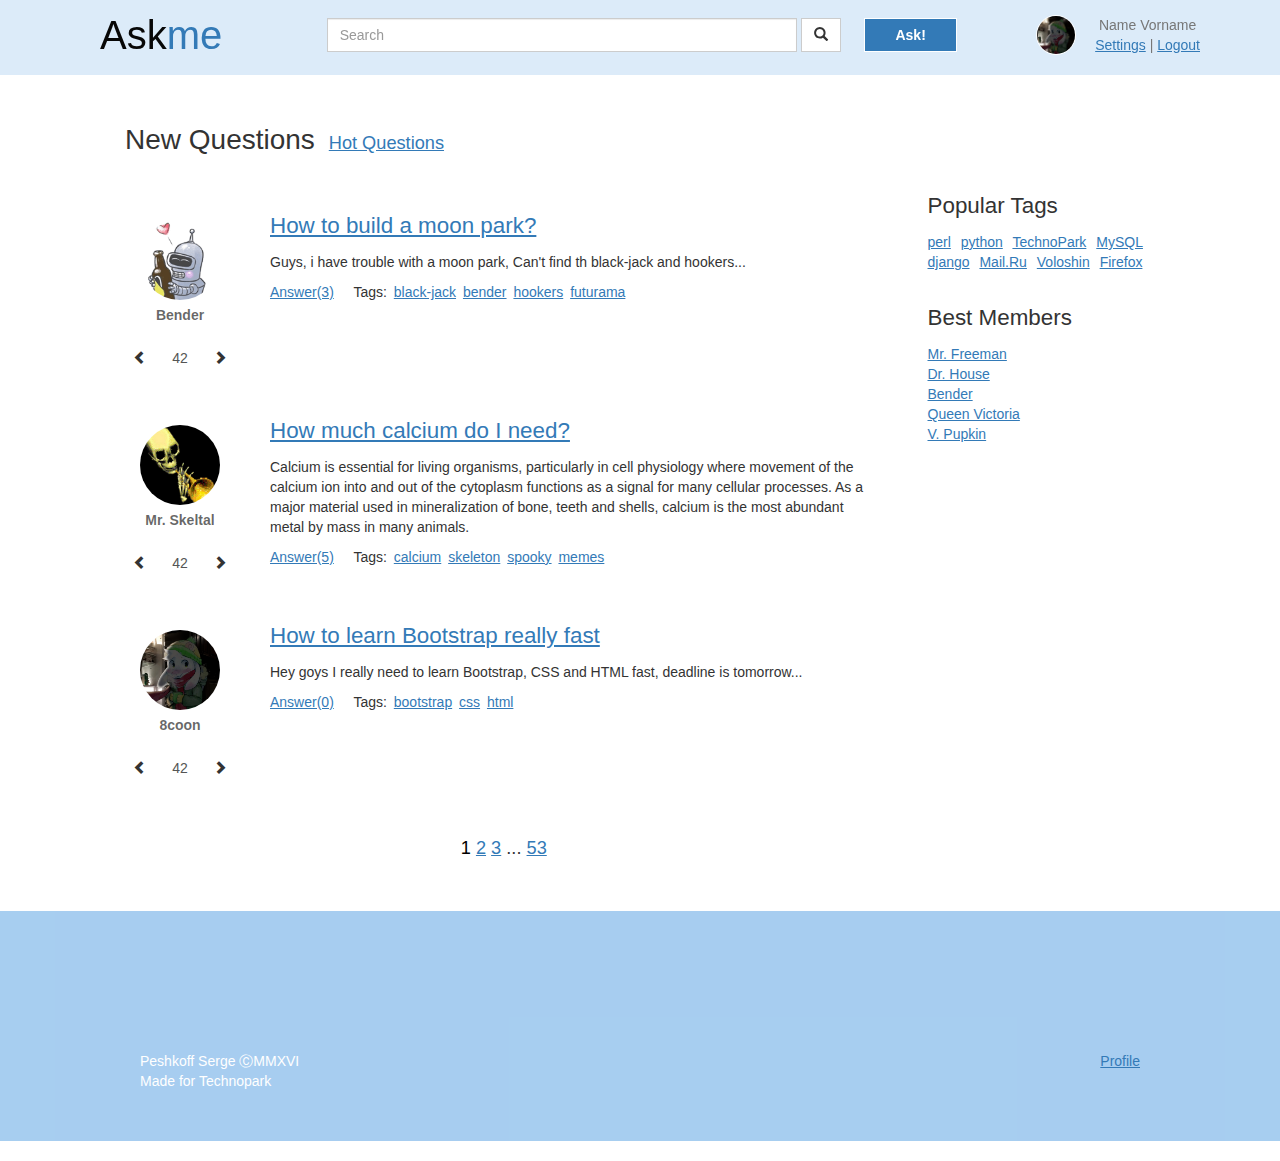
<file: index.html>
<!DOCTYPE html>
<html lang="ru">
<head>
	<meta charset="utf-8">
	<meta name="viewport" content="width = device-width, initial-scale = 1">

	<title>Askme</title>

	<link href="bootstrap/css/bootstrap.min.css" rel="stylesheet">
	<link href="style.css" rel="stylesheet">
	<link href="spinner.css" rel="stylesheet">
</head>
<body>
	<nav class="navbar navbar-default navbar-fixed-top">
		<div class="container-fluid">
			<div id="bs-example-navbar-collapse-1">
				<ul class="nav navbar-nav navbar-left">
					<li>
						<a class="navbar-brand" href="index.html">
							<span id="ac-logo-text">
							<!--span class="glyphicon glyphicon-question-sign"id="ac-logo-glyphicon">
							</span-->
								Ask<span id="ac-logo-text-accent">me</span>
							</span>
						</a>
					</li>
				</ul>


				<ul class="nav navbar-nav navbar-right">
					<li>
						<img class="navbar-right ac-avatar-preview" src="graphic/avatar.png">
					</li>
					<li>
						<p class="navbar-text navbar-right ac-userbox">
							<span class="ac-username">Name Vorname</span><br>
							<a href="login.html">Settings</a>
							|
							<a href="#">Logout</a>
						</p>
					</li>
				</ul>

				<ul class="nav navbar-nav">
					<li>
						<form class="navbar-form navbar-right ac-inline-block" role="search">
							<div class="form-group">
								<input type="text" class="form-control ac-inline-block ac-search-text" placeholder="Search">
								<button type="submit" class="btn btn-default ac-inline-block">
									<span class="glyphicon glyphicon-search"></span>
								</button>
							</div>
						</form>
					</li>
					<li>
						<button type="button" id="ac-ask" class="ac-ask-btn btn btn-default navbar-btn navbar-right">
							Ask!
						</button>
					</li>
				</ul>
			</div>
		</div>
	</nav>

	<div class="container">
		<div class="row">
			<div class="col-sm-12" id="ac-nav-links">
				<a href="#" class="ac-nav-link" selected>New Questions</a>
				<a href="#" class="ac-nav-link">Hot Questions</a>
			</div>
		</div>

		<div class="row">
			<div class="row">
				<div class="col-sm-9">

					<div class="ac-post-desc" id="ac-post-id-000">
						<div class="ac-post-left">
							<div class="ac-post-img">
								<img src="graphic/bender.png">

								<div class="ac-post-author">
									Bender
								</div>

								<div class="ac-post-updown" id="ac-post-updown-id-000">
									<div class="input-group input-group-xs spinner">
										<span class="input-group-btn btn-spinner">
											<button class="btn btn-secondary" type="button">
												<i class="glyphicon glyphicon-chevron-left"></i>
											</button>
										</span>

										<input type="text" class="form-control" value="42" readonly>
										
										<span class="input-group-btn">
											<button class="btn btn-secondary" type="button">
												<i class="glyphicon glyphicon-chevron-right"></i>
											</button>
										</span>

									</div>
								</div>
							</div>
						</div>

						<div class="ac-post-right">
							<div class="ac-post-title">
								<a class="ac-large" href="question.html">How to build a moon park?</a>
							</div>

							<div class="ac-post-text">
								Guys, i have trouble with a moon park, Can't find th black-jack and hookers...
							</div>

							<div class="ac-post-down">
								<a href="#" class="ac-post-answer">Answer(3)</a>
								Tags: 
								<a href="#" class="ac-post-tag">black-jack</a>
								<a href="#" class="ac-post-tag">bender</a>
								<a href="#" class="ac-post-tag">hookers</a>
								<a href="#" class="ac-post-tag">futurama</a>
							</div>
						</div>
					</div>



					<div class="ac-post-desc" id="ac-post-id-001">
						<div class="ac-post-left">
							<div class="ac-post-img">
								<img src="graphic/mrmailetz.png">

								<div class="ac-post-author">
									Mr. Skeltal
								</div>

								<div class="ac-post-updown" id="ac-post-updown-id-001">
									<div class="input-group input-group-xs spinner">
										<span class="input-group-btn btn-spinner">
											<button class="btn btn-secondary" type="button">
												<i class="glyphicon glyphicon-chevron-left"></i>
											</button>
										</span>

										<input type="text" class="form-control" value="42" readonly>
										
										<span class="input-group-btn">
											<button class="btn btn-secondary" type="button">
												<i class="glyphicon glyphicon-chevron-right"></i>
											</button>
										</span>

									</div>
								</div>
							</div>
						</div>

						<div class="ac-post-right">
							<div class="ac-post-title">
								<a class="ac-large" href="#">How much calcium do I need?</a>
							</div>

							<div class="ac-post-text">
								Calcium is essential for living organisms, particularly in cell physiology where movement of the calcium ion into and out of the cytoplasm functions as a signal for many cellular processes. As a major material used in mineralization of bone, teeth and shells, calcium is the most abundant metal by mass in many animals.
							</div>

							<div class="ac-post-down">
								<a href="#" class="ac-post-answer">Answer(5)</a>
								Tags: 
								<a href="#" class="ac-post-tag">calcium</a>
								<a href="#" class="ac-post-tag">skeleton</a>
								<a href="#" class="ac-post-tag">spooky</a>
								<a href="#" class="ac-post-tag">memes</a>
							</div>
						</div>
					</div>



					<div class="ac-post-desc" id="ac-post-id-002">
						<div class="ac-post-left">
							<div class="ac-post-img">
								<img src="graphic/avatar.png">

								<div class="ac-post-author">
									8coon
								</div>

								<div class="ac-post-updown" id="ac-post-updown-id-002">
									<div class="input-group input-group-xs spinner">
										<span class="input-group-btn btn-spinner">
											<button class="btn btn-secondary" type="button">
												<i class="glyphicon glyphicon-chevron-left"></i>
											</button>
										</span>

										<input type="text" class="form-control" value="42" readonly>
										
										<span class="input-group-btn">
											<button class="btn btn-secondary" type="button">
												<i class="glyphicon glyphicon-chevron-right"></i>
											</button>
										</span>

									</div>
								</div>
							</div>
						</div>

						<div class="ac-post-right">
							<div class="ac-post-title">
								<a class="ac-large" href="#">How to learn Bootstrap really fast</a>
							</div>

							<div class="ac-post-text">
								Hey goys I really need to learn Bootstrap, CSS and HTML fast, deadline is tomorrow...
							</div>

							<div class="ac-post-down">
								<a href="#" class="ac-post-answer">Answer(0)</a>
								Tags: 
								<a href="#" class="ac-post-tag">bootstrap</a>
								<a href="#" class="ac-post-tag">css</a>
								<a href="#" class="ac-post-tag">html</a>
							</div>
						</div>
					</div>

					<!-- Insert more comments here -->

					<div class="ac-pagination">
						<a href="#" selected>1</a>
						<a href="#">2</a>
						<a href="#">3</a>
						<span>...</span>
						<a href="#">53</a>
					</div>
				</div>

				<div class="col-sm-3">
					<div class="ac-right-box">
						<div class="ac-large">Popular Tags</div>
						<span class="ac-tag" style="font-size: 100%;"><a href="#">perl</a></span>
						<span class="ac-tag" style="font-size: 100%;"><a href="#">python</a></span>
						<span class="ac-tag" style="font-size: 100%;"><a href="#">TechnoPark</a></span>
						<span class="ac-tag" style="font-size: 100%;"><a href="#">MySQL</a></span>
						<span class="ac-tag" style="font-size: 100%;"><a href="#">django</a></span>
						<span class="ac-tag" style="font-size: 100%;"><a href="#">Mail.Ru</a></span>
						<span class="ac-tag" style="font-size: 100%;"><a href="#">Voloshin</a></span>
						<span class="ac-tag" style="font-size: 100%;"><a href="#">Firefox</a></span>
					</div>

					<div class="ac-right-box">
						<div class="ac-large">Best Members</div>
						<a href="#">Mr. Freeman</a><br>
						<a href="#">Dr. House</a><br>
						<a href="#">Bender</a><br>
						<a href="#">Queen Victoria</a><br>
						<a href="#">V. Pupkin</a><br>
					</div>
				</div>
			</div>
		</div>
	</div>


	<div class="navbar-bottom row">
		<div class="navbar-inner" id="ac-footer">
			<div class="container">
				<div class="col-sm-6" id="ac-footer-left">
					Peshkoff Serge ⒸMMXVI<br>
					Made for Technopark<br>
				</div>

				<div class="col-sm-6" id="ac-footer-right">
					<a href="https://park.mail.ru/profile/s.peshkov/">Profile</a>
				</div>
			</div>
		</div>
	</div>
	
	<script src="jquery/jquery.min.js" type="text/javascript"></script>
	<script src="bootstrap/js/bootstrap.min.js" type="text/javascript"></script>
	<script src="spinner.js" type="text/javascript"></script>
	<script src="script.js" type="text/javascript"></script>
</body>
</html>
</file>
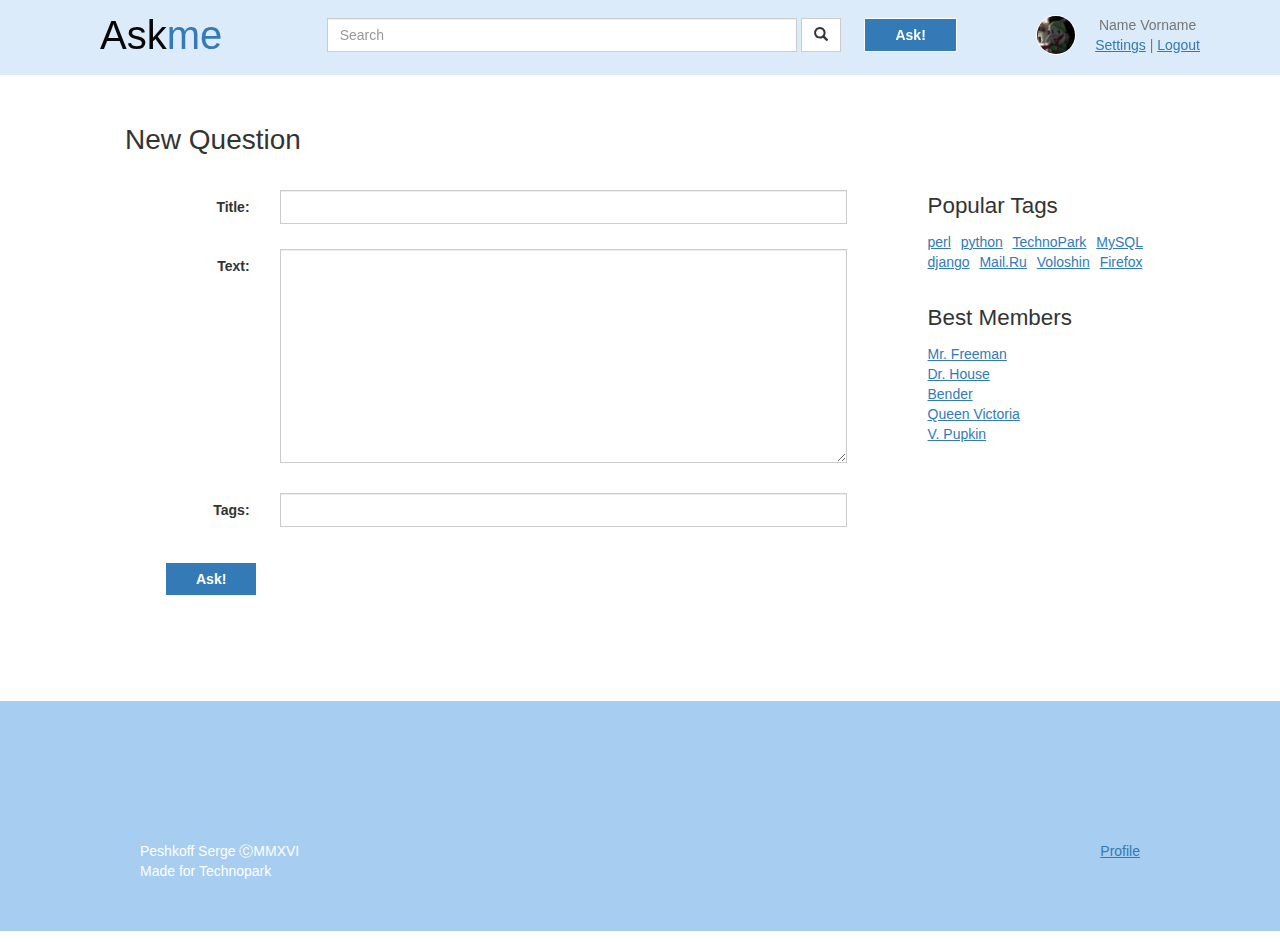
<file: ask.html>
<!DOCTYPE html>
<html lang="ru">
<head>
	<meta charset="utf-8">
	<meta name="viewport" content="width = device-width, initial-scale = 1">

	<title>Askme - Ask a question</title>

	<link href="bootstrap/css/bootstrap.min.css" rel="stylesheet">
	<link href="style.css" rel="stylesheet">
	<link href="spinner.css" rel="stylesheet">
</head>
<body>
	<nav class="navbar navbar-default navbar-fixed-top">
		<div class="container-fluid">
			<div id="bs-example-navbar-collapse-1">
				<ul class="nav navbar-nav navbar-left">
					<li>
						<a class="navbar-brand" href="index.html">
							<span id="ac-logo-text">
							<!--span class="glyphicon glyphicon-question-sign"id="ac-logo-glyphicon">
							</span-->
								Ask<span id="ac-logo-text-accent">me</span>
							</span>
						</a>
					</li>
				</ul>


				<ul class="nav navbar-nav navbar-right">
					<li>
						<img class="navbar-right ac-avatar-preview" src="graphic/avatar.png">
					</li>
					<li>
						<p class="navbar-text navbar-right ac-userbox">
							<span class="ac-username">Name Vorname</span><br>
							<a href="login.html">Settings</a>
							|
							<a href="#">Logout</a>
						</p>
					</li>
				</ul>

				<ul class="nav navbar-nav">
					<li>
						<form class="navbar-form navbar-right ac-inline-block" role="search">
							<div class="form-group">
								<input type="text" class="form-control ac-inline-block ac-search-text" placeholder="Search">
								<button type="submit" class="btn btn-default ac-inline-block">
									<span class="glyphicon glyphicon-search"></span>
								</button>
							</div>
						</form>
					</li>
					<li>
						<button type="button" id="ac-ask" class="ac-ask-btn btn btn-default navbar-btn navbar-right">
							Ask!
						</button>
					</li>
				</ul>
			</div>
		</div>
	</nav>

	<div class="container">
		<div class="row">
			<div class="col-sm-12" id="ac-nav-links">
				<a href="#" class="ac-nav-link" selected>New Question</a>
			</div>
		</div>

		<div class="row">
			<div class="row">
				<div class="col-sm-9">

					<div class="ac-error">
						Something went wrong. Move along, nothing to see here!
					</div>

					<div class="ac-ask-form form-horizontal">
						<div class="form-group">
							<label class="control-label col-sm-2" for="ac-ask-title">
								Title:
							</label>

							<div class="col-sm-10">
								<input maxlength="70" type="text" class="form-control" id="ac-ask-title">
							</div>
						</div>

						<div class="form-group">
							<label class="control-label col-sm-2" for="ac-ask-text">
								Text:
							</label>

							<div class="col-sm-10">
								<textarea rows="10" maxlength="1000" type="text" class="form-control"
								id="ac-ask-text"></textarea>
								<div id="ac-ask-text-counter"></div>
							</div>
						</div>

						<div class="form-group">
							<label class="control-label col-sm-2" for="ac-ask-tags">
								Tags:
							</label>

							<div class="col-sm-10">
								<input maxlength="70" type="text" class="form-control" id="ac-ask-tags">
							</div>
						</div>

						<div class="form-group">
							<button type="button" id="ac-ask-submit" class="ac-ask-btn btn btn-default">
								Ask!
							</button>
						</div>
					</div>
					
				</div>

				<div class="col-sm-3">
					<div class="ac-right-box">
						<div class="ac-large">Popular Tags</div>
						<span class="ac-tag" style="font-size: 100%;"><a href="#">perl</a></span>
						<span class="ac-tag" style="font-size: 100%;"><a href="#">python</a></span>
						<span class="ac-tag" style="font-size: 100%;"><a href="#">TechnoPark</a></span>
						<span class="ac-tag" style="font-size: 100%;"><a href="#">MySQL</a></span>
						<span class="ac-tag" style="font-size: 100%;"><a href="#">django</a></span>
						<span class="ac-tag" style="font-size: 100%;"><a href="#">Mail.Ru</a></span>
						<span class="ac-tag" style="font-size: 100%;"><a href="#">Voloshin</a></span>
						<span class="ac-tag" style="font-size: 100%;"><a href="#">Firefox</a></span>
					</div>

					<div class="ac-right-box">
						<div class="ac-large">Best Members</div>
						<a href="#">Mr. Freeman</a><br>
						<a href="#">Dr. House</a><br>
						<a href="#">Bender</a><br>
						<a href="#">Queen Victoria</a><br>
						<a href="#">V. Pupkin</a><br>
					</div>
				</div>
			</div>
		</div>
	</div>


	<div class="navbar-bottom row">
		<div class="navbar-inner" id="ac-footer">
			<div class="container">
				<div class="col-sm-6" id="ac-footer-left">
					Peshkoff Serge ⒸMMXVI<br>
					Made for Technopark<br>
				</div>

				<div class="col-sm-6" id="ac-footer-right">
					<a href="https://park.mail.ru/profile/s.peshkov/">Profile</a>
				</div>
			</div>
		</div>
	</div>
	
	<script src="jquery/jquery.min.js" type="text/javascript"></script>
	<script src="bootstrap/js/bootstrap.min.js" type="text/javascript"></script>
	<script src="spinner.js" type="text/javascript"></script>
	<script src="script.js" type="text/javascript"></script>
</body>
</html>
</file>
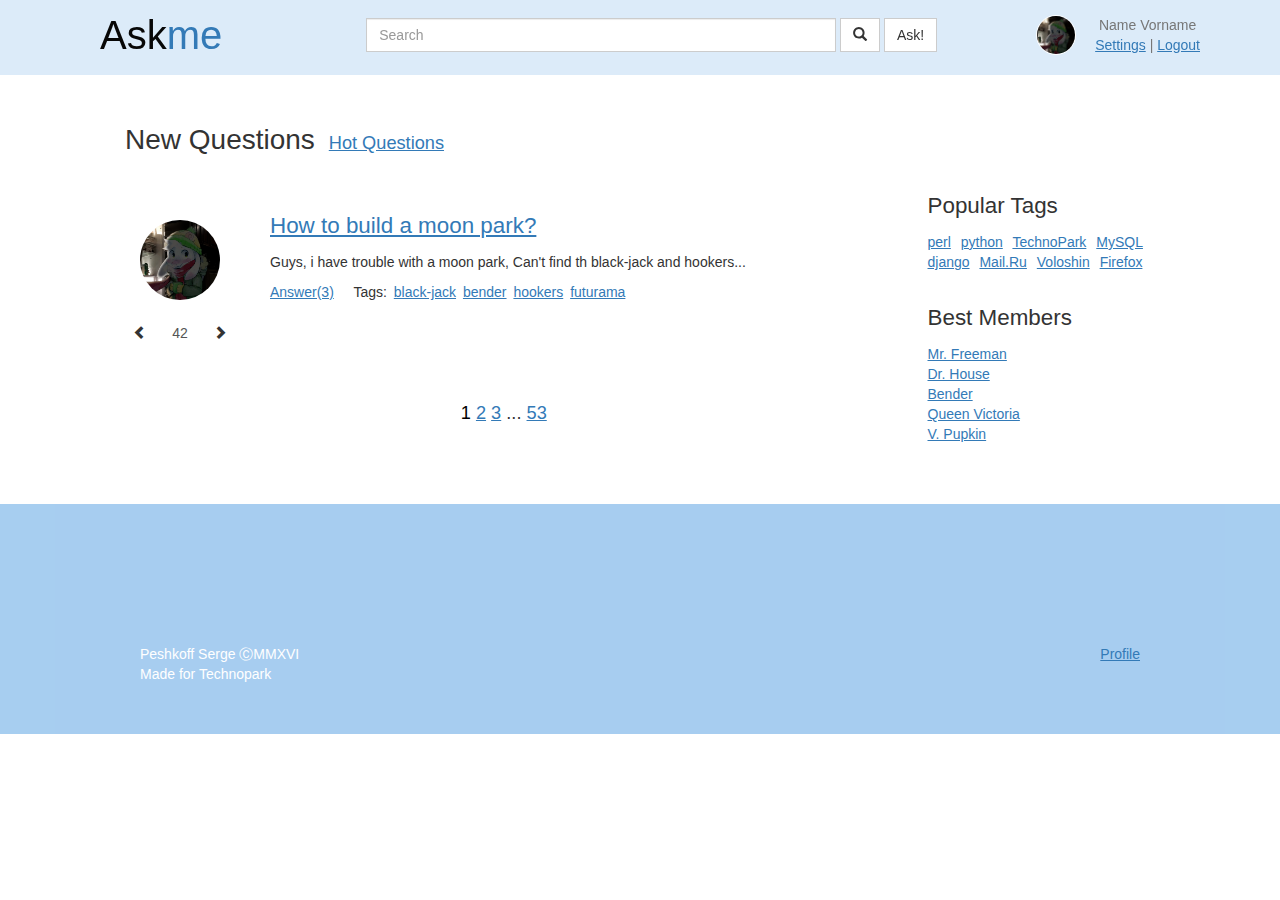
<file: base.html>
<!DOCTYPE html>
<html lang="ru">
<head>
	<meta charset="utf-8">
	<meta name="viewport" content="width = device-width, initial-scale = 1">

	<title>Askme</title>

	<link href="bootstrap/css/bootstrap.min.css" rel="stylesheet">
	<link href="style.css" rel="stylesheet">
	<link href="spinner.css" rel="stylesheet">
</head>
<body>
	<nav class="navbar navbar-default navbar-fixed-top">
		<div class="container-fluid">
			<div id="bs-example-navbar-collapse-1">
				<ul class="nav navbar-nav navbar-left">
					<li>
						<a class="navbar-brand" href="#">
							<span id="ac-logo-text">
							<!--span class="glyphicon glyphicon-question-sign"id="ac-logo-glyphicon">
							</span-->
								Ask<span id="ac-logo-text-accent">me</span>
							</span>
						</a>
					</li>
				</ul>


				<ul class="nav navbar-nav navbar-right">
					<li>
						<img class="navbar-right ac-avatar-preview" src="graphic/avatar.png">
					</li>
					<li>
						<p class="navbar-text navbar-right ac-userbox">
							<span class="ac-username">Name Vorname</span><br>
							<a href="#">Settings</a>
							|
							<a href="#">Logout</a>
						</p>
					</li>
				</ul>

				<ul class="nav navbar-nav">
					<li>
						<form class="navbar-form navbar-right ac-inline-block" role="search">
							<div class="form-group">
								<input type="text" class="form-control ac-inline-block ac-search-text" placeholder="Search">
								<button type="submit" class="btn btn-default ac-inline-block">
									<span class="glyphicon glyphicon-search"></span>
								</button>
							</div>
						</form>
					</li>
					<li>
						<button type="button" id="ac-ask-btn" class="btn btn-default navbar-btn navbar-right">
							Ask!
						</button>
					</li>
				</ul>
			</div>
		</div>
	</nav>

	<div class="container">
		<div class="row">
			<div class="col-sm-12" id="ac-nav-links">
				<a href="#" class="ac-nav-link" selected>New Questions</a>
				<a href="#" class="ac-nav-link">Hot Questions</a>
			</div>
		</div>

		<div class="row">
			<div class="row">
				<div class="col-sm-9">
					<div class="ac-post-desc" id="ac-post-id-000">
						<div class="ac-post-left">
							<div class="ac-post-img">
								<img src="graphic/avatar.png">

								<div class="ac-post-updown" id="ac-post-updown-id-000">
									<div class="input-group input-group-xs spinner">
										<span class="input-group-btn btn-spinner">
											<button class="btn btn-secondary" type="button">
												<i class="glyphicon glyphicon-chevron-left"></i>
											</button>
										</span>

										<input type="text" class="form-control" value="42" readonly>
										
										<span class="input-group-btn">
											<button class="btn btn-secondary" type="button">
												<i class="glyphicon glyphicon-chevron-right"></i>
											</button>
										</span>

									</div>
								</div>
							</div>
						</div>

						<div class="ac-post-right">
							<div class="ac-post-title">
								<a class="ac-large" href="#">How to build a moon park?</a>
							</div>

							<div class="ac-post-text">
								Guys, i have trouble with a moon park, Can't find th black-jack and hookers...
							</div>

							<div class="ac-post-down">
								<a href="#" class="ac-post-answer">Answer(3)</a>
								Tags: 
								<a href="#" class="ac-post-tag">black-jack</a>
								<a href="#" class="ac-post-tag">bender</a>
								<a href="#" class="ac-post-tag">hookers</a>
								<a href="#" class="ac-post-tag">futurama</a>
							</div>
						</div>
					</div>

					<!-- Insert more posts here -->

					<div class="ac-pagination">
						<a href="#" selected>1</a>
						<a href="#">2</a>
						<a href="#">3</a>
						<span>...</span>
						<a href="#">53</a>
					</div>
				</div>

				<div class="col-sm-3">
					<div class="ac-right-box">
						<div class="ac-large">Popular Tags</div>
						<span class="ac-tag" style="font-size: 100%;"><a href="#">perl</a></span>
						<span class="ac-tag" style="font-size: 100%;"><a href="#">python</a></span>
						<span class="ac-tag" style="font-size: 100%;"><a href="#">TechnoPark</a></span>
						<span class="ac-tag" style="font-size: 100%;"><a href="#">MySQL</a></span>
						<span class="ac-tag" style="font-size: 100%;"><a href="#">django</a></span>
						<span class="ac-tag" style="font-size: 100%;"><a href="#">Mail.Ru</a></span>
						<span class="ac-tag" style="font-size: 100%;"><a href="#">Voloshin</a></span>
						<span class="ac-tag" style="font-size: 100%;"><a href="#">Firefox</a></span>
					</div>

					<div class="ac-right-box">
						<div class="ac-large">Best Members</div>
						<a href="#">Mr. Freeman</a><br>
						<a href="#">Dr. House</a><br>
						<a href="#">Bender</a><br>
						<a href="#">Queen Victoria</a><br>
						<a href="#">V. Pupkin</a><br>
					</div>
				</div>
			</div>
		</div>
	</div>


	<div class="navbar-bottom row">
		<div class="navbar-inner" id="ac-footer">
			<div class="container">
				<div class="col-sm-6" id="ac-footer-left">
					Peshkoff Serge ⒸMMXVI<br>
					Made for Technopark<br>
				</div>

				<div class="col-sm-6" id="ac-footer-right">
					<a href="https://park.mail.ru/profile/s.peshkov/">Profile</a>
				</div>
			</div>
		</div>
	</div>
	
	<script src="jquery/jquery.min.js" type="text/javascript"></script>
	<script src="bootstrap/js/bootstrap.min.js" type="text/javascript"></script>
	<script src="spinner.js" type="text/javascript"></script>
	<script src="script.js" type="text/javascript"></script>
</body>
</html>
</file>
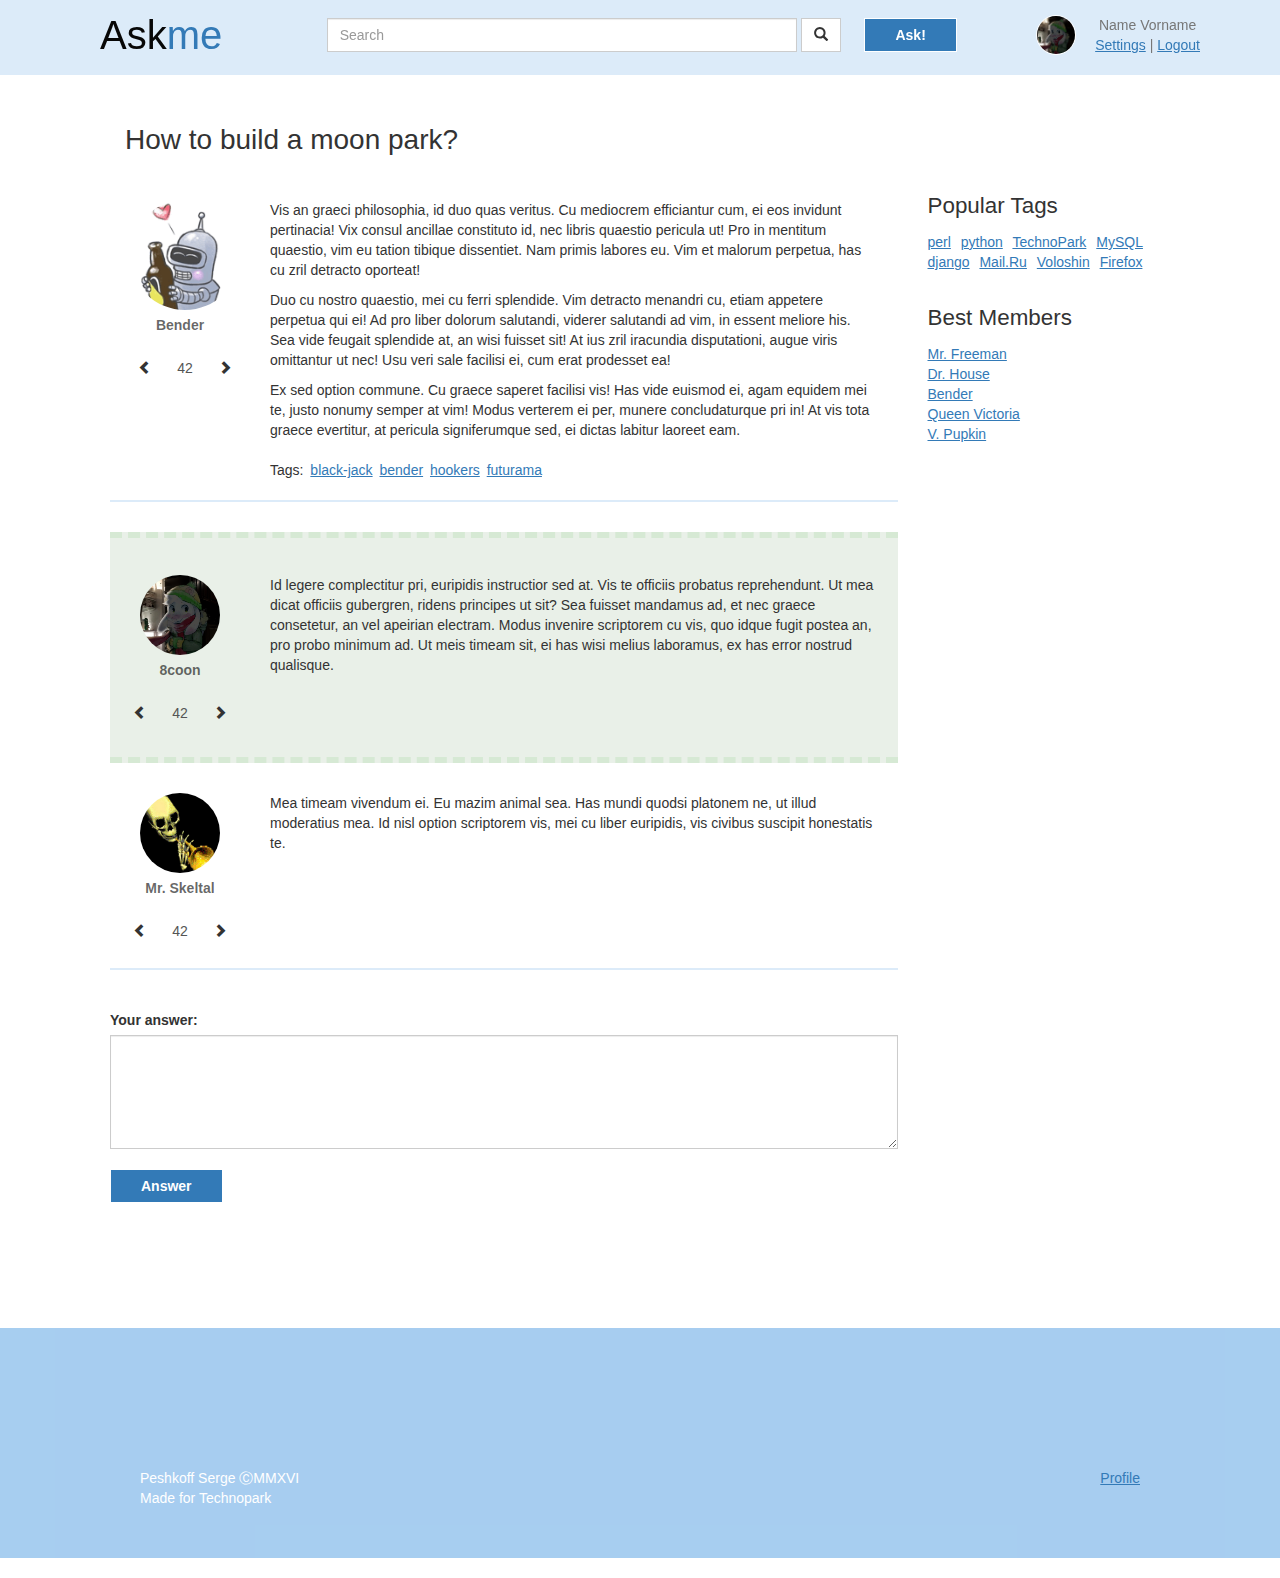
<file: question.html>
<!DOCTYPE html>
<html lang="ru">
<head>
	<meta charset="utf-8">
	<meta name="viewport" content="width = device-width, initial-scale = 1">

	<title>Askme - Question</title>

	<link href="bootstrap/css/bootstrap.min.css" rel="stylesheet">
	<link href="style.css" rel="stylesheet">
	<link href="spinner.css" rel="stylesheet">
</head>
<body>
	<nav class="navbar navbar-default navbar-fixed-top">
		<div class="container-fluid">
			<div id="bs-example-navbar-collapse-1">
				<ul class="nav navbar-nav navbar-left">
					<li>
						<a class="navbar-brand" href="index.html">
							<span id="ac-logo-text">
							<!--span class="glyphicon glyphicon-question-sign"id="ac-logo-glyphicon">
							</span-->
								Ask<span id="ac-logo-text-accent">me</span>
							</span>
						</a>
					</li>
				</ul>


				<ul class="nav navbar-nav navbar-right">
					<li>
						<img class="navbar-right ac-avatar-preview" src="graphic/avatar.png">
					</li>
					<li>
						<p class="navbar-text navbar-right ac-userbox">
							<span class="ac-username">Name Vorname</span><br>
							<a href="login.html">Settings</a>
							|
							<a href="#">Logout</a>
						</p>
					</li>
				</ul>

				<ul class="nav navbar-nav">
					<li>
						<form class="navbar-form navbar-right ac-inline-block" role="search">
							<div class="form-group">
								<input type="text" class="form-control ac-inline-block ac-search-text" placeholder="Search">
								<button type="submit" class="btn btn-default ac-inline-block">
									<span class="glyphicon glyphicon-search"></span>
								</button>
							</div>
						</form>
					</li>
					<li>
						<button type="button" id="ac-ask" class="ac-ask-btn btn btn-default navbar-btn navbar-right">
							Ask!
						</button>
					</li>
				</ul>
			</div>
		</div>
	</nav>

	<div class="container">
		<div class="row">
			<div class="col-sm-12" id="ac-nav-links">
				<a href="#" class="ac-nav-link" selected>How to build a moon park?</a>
			</div>
		</div>

		<div class="row">
			<div class="row">
				<div class="col-sm-9">


					<div class="ac-post-desc ac-post-largo" id="ac-post-id-000">
						<div class="ac-post-left">
							<div class="ac-post-img">
								<img src="graphic/bender.png">

								<div class="ac-post-author">
									Bender
								</div>

								<div class="ac-post-updown" id="ac-post-updown-id-000">
									<div class="input-group input-group-xs spinner">
										<span class="input-group-btn btn-spinner">
											<button class="btn btn-secondary" type="button">
												<i class="glyphicon glyphicon-chevron-left"></i>
											</button>
										</span>

										<input type="text" class="form-control" value="42" readonly>
										
										<span class="input-group-btn">
											<button class="btn btn-secondary" type="button">
												<i class="glyphicon glyphicon-chevron-right"></i>
											</button>
										</span>

									</div>
								</div>
							</div>
						</div>

						<div class="ac-post-right">
							<div class="ac-post-text">
								<p>Vis an graeci philosophia, id duo quas veritus. Cu mediocrem efficiantur cum, ei eos invidunt pertinacia! Vix consul ancillae constituto id, nec libris quaestio pericula ut! Pro in mentitum quaestio, vim eu tation tibique dissentiet. Nam primis labores eu. Vim et malorum perpetua, has cu zril detracto oporteat!</p>

								<p>Duo cu nostro quaestio, mei cu ferri splendide. Vim detracto menandri cu, etiam appetere perpetua qui ei! Ad pro liber dolorum salutandi, viderer salutandi ad vim, in essent meliore his. Sea vide feugait splendide at, an wisi fuisset sit! At ius zril iracundia disputationi, augue viris omittantur ut nec! Usu veri sale facilisi ei, cum erat prodesset ea!</p>

								<p>Ex sed option commune. Cu graece saperet facilisi vis! Has vide euismod ei, agam equidem mei te, justo nonumy semper at vim! Modus verterem ei per, munere concludaturque pri in! At vis tota graece evertitur, at pericula signiferumque sed, ei dictas labitur laoreet eam.</p>
							</div>

							<div class="ac-post-down">
								Tags: 
								<a href="#" class="ac-post-tag">black-jack</a>
								<a href="#" class="ac-post-tag">bender</a>
								<a href="#" class="ac-post-tag">hookers</a>
								<a href="#" class="ac-post-tag">futurama</a>
							</div>
						</div>
					</div>

					<!-- Comments section-->

					<div class="ac-post-desc ac-comment-best" id="ac-post-id-001">
						<div class="ac-post-left">
							<div class="ac-post-img">
								<img src="graphic/avatar.png">

								<div class="ac-post-author">
									8coon
								</div>

								<div class="ac-post-updown" id="ac-post-updown-id-001">
									<div class="input-group input-group-xs spinner">
										<span class="input-group-btn btn-spinner">
											<button class="btn btn-secondary" type="button">
												<i class="glyphicon glyphicon-chevron-left"></i>
											</button>
										</span>

										<input type="text" class="form-control" value="42" readonly>
										
										<span class="input-group-btn">
											<button class="btn btn-secondary" type="button">
												<i class="glyphicon glyphicon-chevron-right"></i>
											</button>
										</span>

									</div>
								</div>
							</div>
						</div>

						<div class="ac-post-right">
							<div class="ac-post-text">
								Id legere complectitur pri, euripidis instructior sed at. Vis te officiis probatus reprehendunt. Ut mea dicat officiis gubergren, ridens principes ut sit? Sea fuisset mandamus ad, et nec graece consetetur, an vel apeirian electram. Modus invenire scriptorem cu vis, quo idque fugit postea an, pro probo minimum ad. Ut meis timeam sit, ei has wisi melius laboramus, ex has error nostrud qualisque.
							</div>

							<div class="ac-post-down">

							</div>
						</div>
					</div>


					<div class="ac-post-desc" id="ac-post-id-002">
						<div class="ac-post-left">
							<div class="ac-post-img">
								<img src="graphic/mrmailetz.png">

								<div class="ac-post-author">
									Mr. Skeltal
								</div>

								<div class="ac-post-updown" id="ac-post-updown-id-002">
									<div class="input-group input-group-xs spinner">
										<span class="input-group-btn btn-spinner">
											<button class="btn btn-secondary" type="button">
												<i class="glyphicon glyphicon-chevron-left"></i>
											</button>
										</span>

										<input type="text" class="form-control" value="42" readonly>
										
										<span class="input-group-btn">
											<button class="btn btn-secondary" type="button">
												<i class="glyphicon glyphicon-chevron-right"></i>
											</button>
										</span>

									</div>
								</div>
							</div>
						</div>

						<div class="ac-post-right">
							<div class="ac-post-text">
								Mea timeam vivendum ei. Eu mazim animal sea. Has mundi quodsi platonem ne, ut illud moderatius mea. Id nisl option scriptorem vis, mei cu liber euripidis, vis civibus suscipit honestatis te.
							</div>
						</div>
					</div>

					<!-- Insert more comments here -->

					<!--div class="ac-pagination">
						<a href="#" selected>1</a>
						<a href="#">2</a>
						<a href="#">3</a>
						<span>...</span>
						<a href="#">53</a>
					</div-->

					<!-- Answer form -->
					<div class="ac-answer-form">
						<div class="form-group">
							<label for="comment">Your answer:</label>
							<textarea class="form-control" rows="5" id="answer"></textarea>
							<button type="button" id="ac-answer" class="ac-ask-btn btn btn-default">
								Answer
							</button>
						</div>
					</div>
				</div>

				<div class="col-sm-3">
					<div class="ac-right-box">
						<div class="ac-large">Popular Tags</div>
						<span class="ac-tag" style="font-size: 100%;"><a href="#">perl</a></span>
						<span class="ac-tag" style="font-size: 100%;"><a href="#">python</a></span>
						<span class="ac-tag" style="font-size: 100%;"><a href="#">TechnoPark</a></span>
						<span class="ac-tag" style="font-size: 100%;"><a href="#">MySQL</a></span>
						<span class="ac-tag" style="font-size: 100%;"><a href="#">django</a></span>
						<span class="ac-tag" style="font-size: 100%;"><a href="#">Mail.Ru</a></span>
						<span class="ac-tag" style="font-size: 100%;"><a href="#">Voloshin</a></span>
						<span class="ac-tag" style="font-size: 100%;"><a href="#">Firefox</a></span>
					</div>

					<div class="ac-right-box">
						<div class="ac-large">Best Members</div>
						<a href="#">Mr. Freeman</a><br>
						<a href="#">Dr. House</a><br>
						<a href="#">Bender</a><br>
						<a href="#">Queen Victoria</a><br>
						<a href="#">V. Pupkin</a><br>
					</div>
				</div>
			</div>
		</div>
	</div>


	<div class="navbar-bottom row">
		<div class="navbar-inner" id="ac-footer">
			<div class="container">
				<div class="col-sm-6" id="ac-footer-left">
					Peshkoff Serge ⒸMMXVI<br>
					Made for Technopark<br>
				</div>

				<div class="col-sm-6" id="ac-footer-right">
					<a href="https://park.mail.ru/profile/s.peshkov/">Profile</a>
				</div>
			</div>
		</div>
	</div>
	
	<script src="jquery/jquery.min.js" type="text/javascript"></script>
	<script src="bootstrap/js/bootstrap.min.js" type="text/javascript"></script>
	<script src="spinner.js" type="text/javascript"></script>
	<script src="script.js" type="text/javascript"></script>
</body>
</html>
</file>
<file: style.css>
/* [-----Colors-----]
	dark-neutral: #78286B;
	dark: #95067E;
	light: #B30097;
	grayed: #5A3955;
	dark-grayed: #3D383C;
	white: #FFFFFF;
	gray: #070707;
*/


/*
	#07173E
*/


.ac-non-selectable {
	-webkit-user-select: none;
	-moz-user-select: none;
	-ms-user-select: none;
	user-select: none;  
}


.ac-clickable {
	cursor: pointer;
}


body {
	/*background-color: #23527c; /* grayed */
	background-color: white;
	/*background-color: rgb(167, 206, 240)*/
}


* {
	border-radius: 0px !important;
}


a {
	text-decoration: underline;
}


#ac-logo-img {
	/*height: 50px;
	width: 50px;*/
	width: 0px;
	margin-top: -17px;
	margin-right: 20px;
	display: inline-block;
	margin-left: 100px;
}


#ac-logo-text {
	color: #070707; /* gray */
	font-size: 40px
}

.navbar-brand {
	padding-left: 100px !important;
	text-decoration: none;
}

.navbar {
	-webkit-backdrop-filter: blur(20px) !important;
	background-color: rgba(167, 206, 240, 0.4);
}


#ac-footer {
	background-color: rgb(167, 206, 240);
}


#ac-footer-left {
	text-align: left;
	color: white !important;
}

#ac-footer-right {
	text-align: right;
}


#ac-footer .container {
	background-color: rgba(167, 206, 240, 0.4);
}


#ac-logo-text-accent {
	color: #337ab7; /* light */
}

#ac-logo-glyphicon {
	color: #337ab7;
	margin: 0px;
	padding: 0px;
	width: 15px;
	font-size: 25px;
	/*font-size: 0.7em;
	margin-top: -10px;*/
}


.ac-avatar-preview {
	height: 40px;
	width: 40px;
	border-radius: 20px !important;
	margin-top: 5px;
	border-style: solid;
	border-width: 1.2px;
	border-color: white;
}


.ac-userbox {
	margin-top: 0px;
	margin-bottom: 0px;
	padding-top: 4px;
	padding-right: 70px;
	margin-left: 30px;
	vertical-align: middle;
}


.ac-ask-btn {
	/*margin-right: 20px;
	margin-left: 0px;*/

	padding-left: 30px;
	padding-right: 30px;
	margin-left: 20px;
	margin-right: 5px;

	font-weight: 700;

	color: white;
	background-color: #337ab7;
	border-color: white;
}

.ac-ask-btn:hover {
	background-color: #23527c;
	color: white;
}

#ac-answer {
	margin-top: 20px;
	margin-left: 0px;
}


.container {
	background-color: white;
	padding: 50px;
	margin-top: -20px;
	/*padding-top: 20px;*/
	padding-top: 140px;
	padding-left: 70px;
	padding-right: 70px;
	color: rgb(51, 51, 51);
}


.ac-nav-link {
	margin-right: 10px;
	font-size: 1.3em;
}

.ac-nav-link[selected] {
	font-size: 2em;
	text-decoration: none;
	color: rgb(51, 51, 51);
}

.ac-nav-link[selected]:hover {
	cursor: default;
	color: rgb(51, 51, 51);
	text-decoration: none;
}

#ac-nav-links {
	margin-bottom: 30px;
}


.ac-post-desc {
	display: table;
}

.ac-post-desc:after {
	display: table-row;
}

.ac-post-left {
	display: table-cell;
	width: 120px;
}

.ac-post-right {
	display: table-cell;
	vertical-align: top;
}


.ac-post-img img {
	width: 80px;
	border-radius: 40px !important;
	vertical-align: middle;
	margin-top: 10px;
	margin-left: 10px;
}

/*.ac-post-title a {
	font-size: 1.6em;
}*/


.navbar {
	border-width: 0px;
	padding: 10px;
	padding-left: 0px;
}


.ac-inline-block {
	display: inline-block;
}


.ac-ask-btn {
	display: inline-block;
}

.navbar-nav {
    float:none;
    margin:0 auto;
    display: block;
    text-align: center;
}

.navbar-nav > li {
    display: inline-block;
    float:none;
}


.ac-post-text {
	padding-top: 10px;
	padding-bottom: 10px;
}


.ac-post-answer {
	padding-right: 16px;
}


.ac-post-tag {
	padding-left: 3px;
}


.ac-post-updown {
	margin-top: 16px;
	margin-left: -10px;
}


.ac-large {
	font-size: 1.6em;
	margin-bottom: 10px;
}


.ac-right-box {
	margin-bottom: 30px;
}


.ac-tag {
	margin-right: 6px;
}


.ac-pagination {
	margin-top: 30px;
	margin-bottom: 20px;
	text-align: center;
	font-size: 130%;
}


.ac-pagination a[selected] {
	text-decoration: none;
	color: black;
}

.ac-pagination a[selected]:hover {
	text-decoration: none;
	color: black;
	cursor: default;
}


.ac-post-desc {
	margin-bottom: 0px;
}

.spinner input {
	background-color: white !important;
	box-shadow: none !important;
	border-style: none;
	outline: none !important;
}

.spinner button {
	/*border-style: none;*/
	border-color: white !important;
}


.ac-post-largo {
	border-bottom-style: solid;
	border-bottom-color: rgba(167, 206, 240, 0.4);
	border-bottom-width: 2px;
	margin-bottom: 30px;
	padding-top: 0px !important;
}

.ac-post-largo .ac-post-left {
	width: 140px;
}

.ac-post-largo .ac-post-img img {
	width: 110px;
	border-radius: 55px !important;
	margin-left: 0px;
}

.ac-post-largo .ac-post-updown {
	margin-left: -5px;
}

.ac-answer-form {
	border-top-style: solid;
	border-top-color: rgba(167, 206, 240, 0.4);
	border-top-width: 2px;
	padding-top: 40px;
	padding-bottom: 80px;
	margin-top: 0px;
}

.ac-comment-best {
	/*background-color: rgba(38, 133, 26, 0.1);  d6e9d4*/
	background-color: #e9f0e8; 
	margin-bottom: 0px;
	padding-top: 27px !important;
	padding-bottom: 27px !important;

	border-bottom-style: dashed;
	border-bottom-width: 6px;
	border-bottom-color: #d6e9d4;

	border-top-style: dashed;
	border-top-width: 6px;
	border-top-color: #d6e9d4;
}

.ac-comment-best .ac-post-updown * {
	background-color: #e9f0e8 !important;
	border-color: #e9f0e8 !important;
}

.ac-ask-form {
	padding-left: 50px;
	padding-right: 50px;
	padding-bottom: 50px;
}

#ac-ask-text-counter {
	margin-top: 5px;
	color: rgba(0, 0, 0, 0.3);
	text-align: right;
}

.ac-post-desc {
	padding: 20px;
}

.ac-post-left {
	width: 140px;
}

.ac-post-author {
	text-align: center;
	color: rgba(0, 0, 0, 0.6);
	width: 100px;
	margin-top: 5px;
	margin-bottom: 10px;
	font-weight: 700;
}


.ac-ask-form .form-group {
	padding-bottom: 10px;
}


#ac-ask-submit {
	margin-top: 10px;
}


#ac-login {
	margin-top: 10px;
}


.ac-btn-line-height {
	/*line-height: 100px;*/
	padding-left: 2px;
	display: inline-block;
}

.ac-btn-line-height a {
	padding-left: 10px;
	font-weight: 700;
}

.ac-error {
	color: #c34e45;
	margin-top: -10px;
	margin-bottom: 30px;
	margin-left: 40px;
	margin-right: 40px;
	padding: 20px;
	background-color: #f1d8d8;
	font-weight: 700;

	display: none;
}


@media (min-width: 768px) and (max-width: 857px){
	.ac-search-text {
		width: 80px !important;
	}
}

@media (min-width: 858px) {
	.ac-search-text {
		width: 170px !important;
	}
}

@media (min-width: 1020px) {
	.ac-search-text {
		width: 270px !important;
	}
}

@media (min-width: 1250px) {
	.ac-search-text {
		width: 470px !important;
	}
}

@media (max-width: 767px) {
	.ac-search-text {
		display: inline-block !important;
		width: 200px !important;
	}

	.ac-username {
		padding-top: 40px !important;
	}

	.navbar-brand {
		padding-left: 0px !important;
	}

	.container {
		padding-top: 260px;
	}
}
</file>
<file: spinner.css>
/*
	http://codepen.io/Thomas-Lebeau/pen/csHqx
*/



.spinner {
	width: 120px;
}

.spinner input {
	text-align: center;
}

.spinner button {
	display: inline-block;
	background-color: white;
	text-align: center;
	box-shadow: none !important;
}

.spinner button:hover {
	color: #337ab7;
}

/*.input-group-btn-vertical {
  position: relative;
  white-space: nowrap;
  width: 1%;
  vertical-align: middle;
  display: table-cell;
}

.input-group-btn-vertical > .btn {
  display: block;
  float: none;
  padding: 8px;
  margin-left: -1px;
  position: relative;
  border-radius: 0;

  width: 28px;
}

.input-group-btn-vertical > .btn:first-child {
  border-top-right-radius: 4px;
}

.input-group-btn-vertical > .btn:last-child {
  margin-top: -2px;
  border-bottom-right-radius: 4px;
}

.input-group-btn-vertical i{
  position: absolute;
  top: 0;
  left: 4px;
  width: 20px;
}*/

.btn-spinner .btn {
    /*width: 10px;*/
}
</file>
